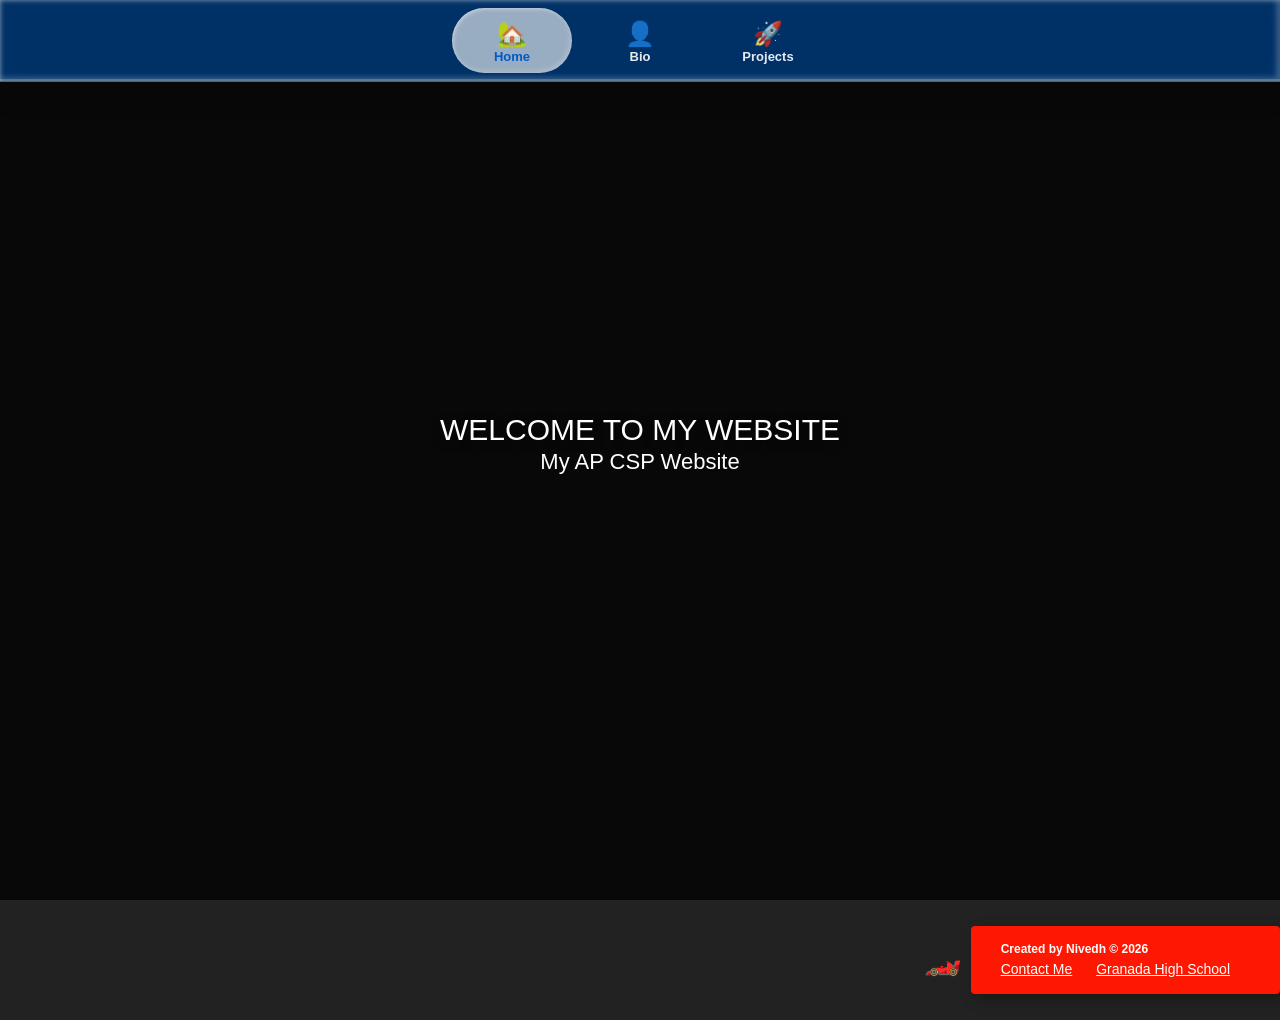
<file: index.html>
<!DOCTYPE html>
<html lang="en">
<head>
    <title>AP CSP First Website</title>
    <meta charset="utf-8">
    <meta name="viewport" content="width=device-width, initial-scale=1">

    <link rel="stylesheet"
          href="https://maxcdn.bootstrapcdn.com/bootstrap/3.4.1/css/bootstrap.min.css">

    <script src="https://ajax.googleapis.com/ajax/libs/jquery/3.7.1/jquery.min.js"></script>
    <script src="https://maxcdn.bootstrapcdn.com/bootstrap/3.4.1/js/bootstrap.min.js"></script>

    <link rel="icon"
          type="image/x-icon"
          href="https://codehs.com/uploads/245f87744f92b34b6a640a0d89ed0a89">

    <link rel="stylesheet" href="style.css">
</head>

<body>

    <!-- NAVBAR -->
    <nav class="menu">

        <a href="index.html" class="active">
            <span style="font-size: 24px">🏡</span>
            <span>Home</span>
        </a>

        <a href="bio.html">
            <span style="font-size: 24px">👤</span>
            <span>Bio</span>
        </a>

        <a href="page.html">
            <span style="font-size: 24px">🚀</span>
            <span>Projects</span>
        </a>
    </nav>


 
    <section class="parallax-container">

        <video autoplay muted loop playsinline class="bg-video">
            <source
                src="https://codehs.com/uploads/2497e238e6005f288401cde1930c427b"
                type="video/mp4">
        </video>

        <div class="video-overlay"></div>

        <div class="hero-content">
            <h1>Welcome to My Website</h1>
            <p>My AP CSP Website</p>
        </div>

    </section>

    
   
    <div class="f1-track-zone">
        <div class="f1-tow-group" id="f1TowGroup">
            <div class="f1-racing-car">🏎️</div>
            <footer class="site-footer">
                <p> 
                <p class="footer-credit">Created by Nivedh © 2026</p>
                <a href ="mailto:rook15knight@gmail.com">Contact Me</a>
                <a href = "https://granadahigh.livermoreschools.org/">Granada High School</a>
                </p>
            </footer>
        </div>
    </div>

 
    <script>
      const trackZone = document.querySelector('.f1-track-zone');
      const towGroup = document.getElementById('f1TowGroup');
      let animationTriggered = false;
    
      window.addEventListener('scroll', () => {
        if (animationTriggered) return;
    
        const trackPosition = trackZone.getBoundingClientRect().top;
        const screenHeight = window.innerHeight;
    
    
        if (trackPosition < screenHeight) {
          animationTriggered = true;
          
          towGroup.classList.add('f1-drive-active');
        }
      });
    </script>
          

        




</body>
</html>
</file>
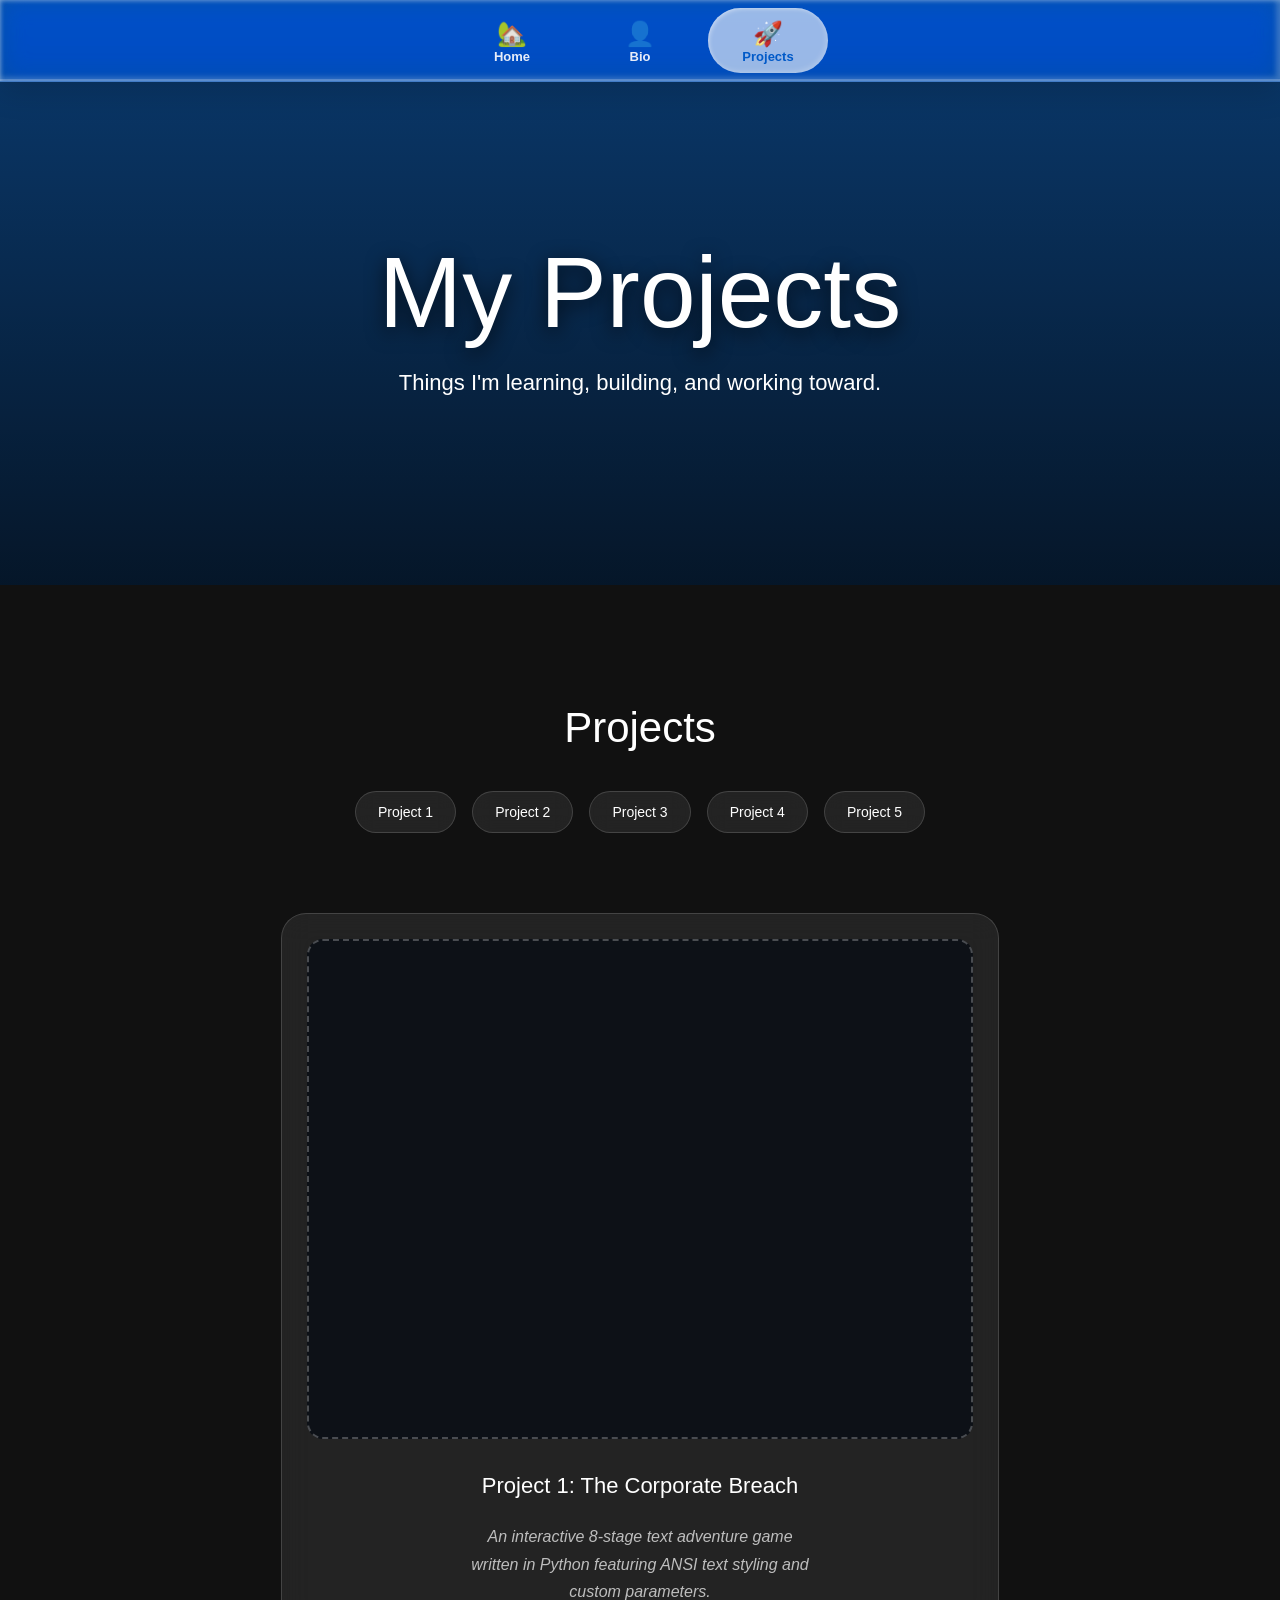
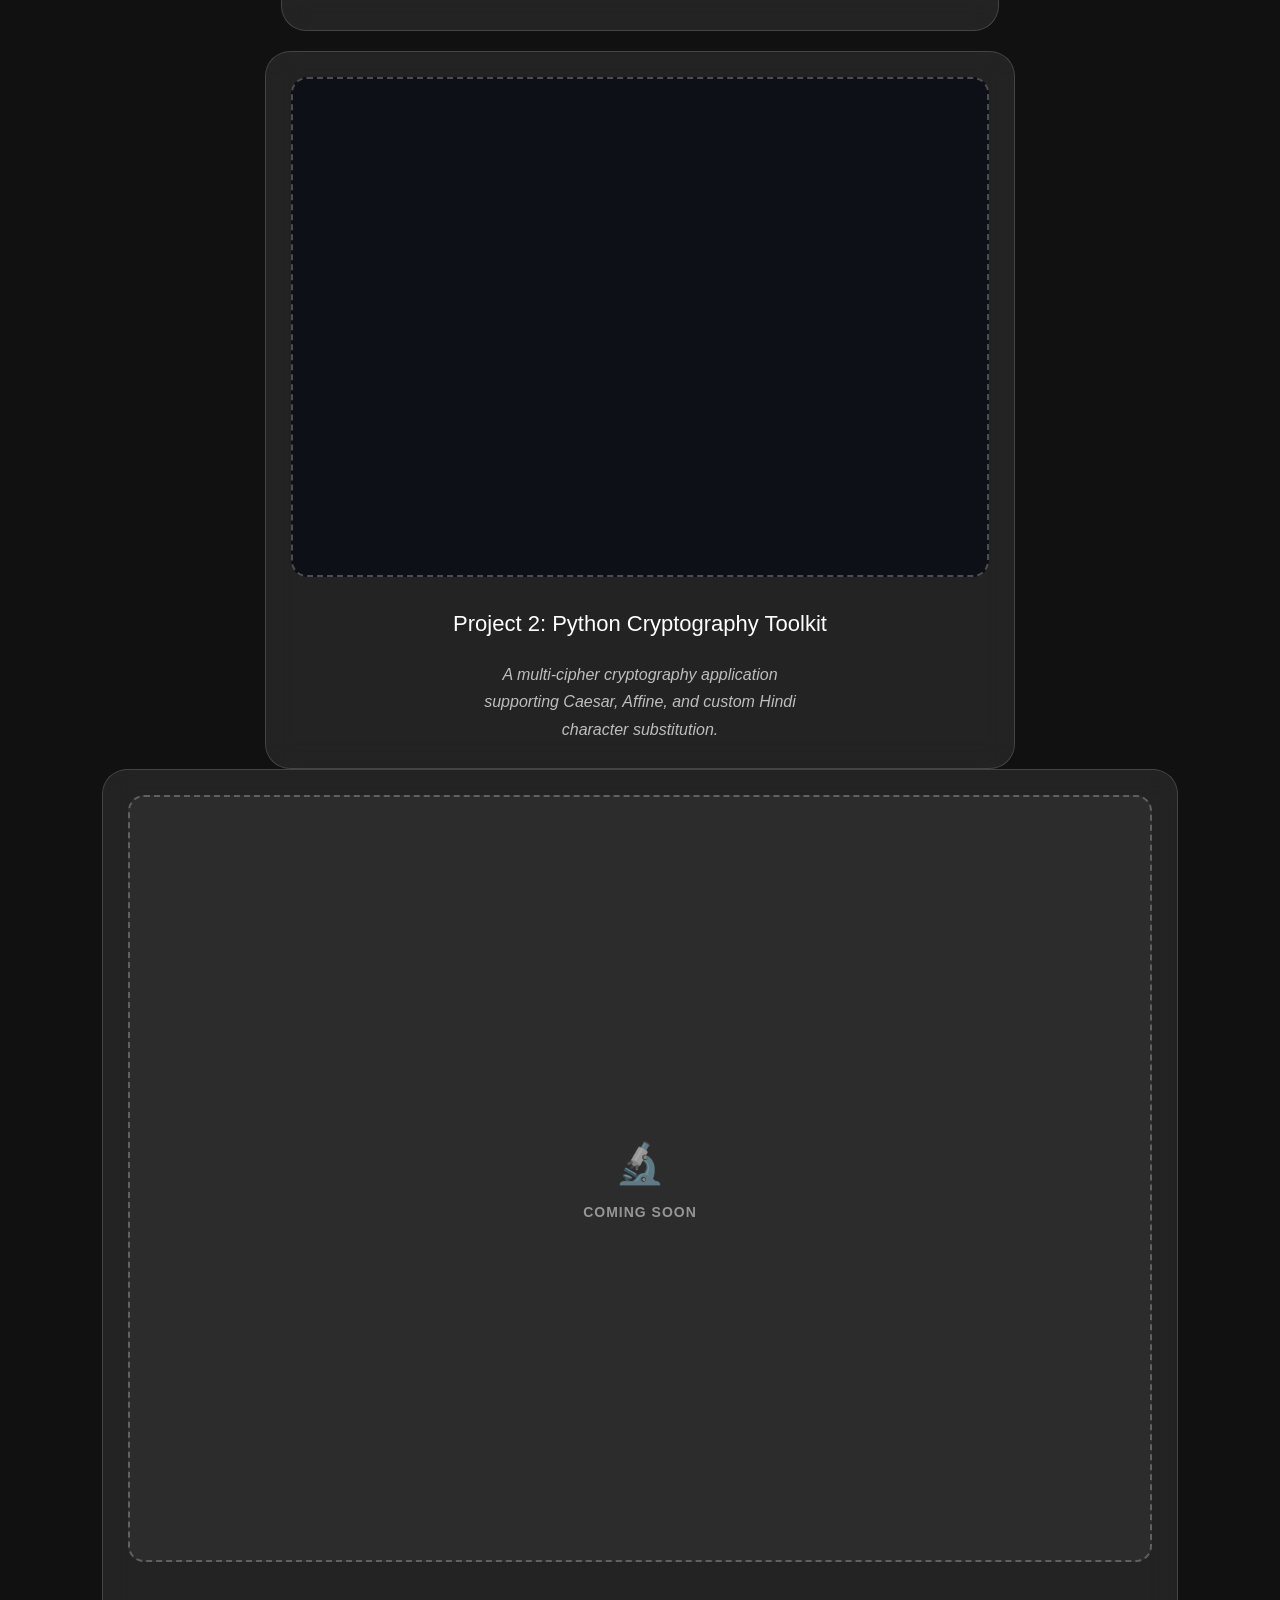
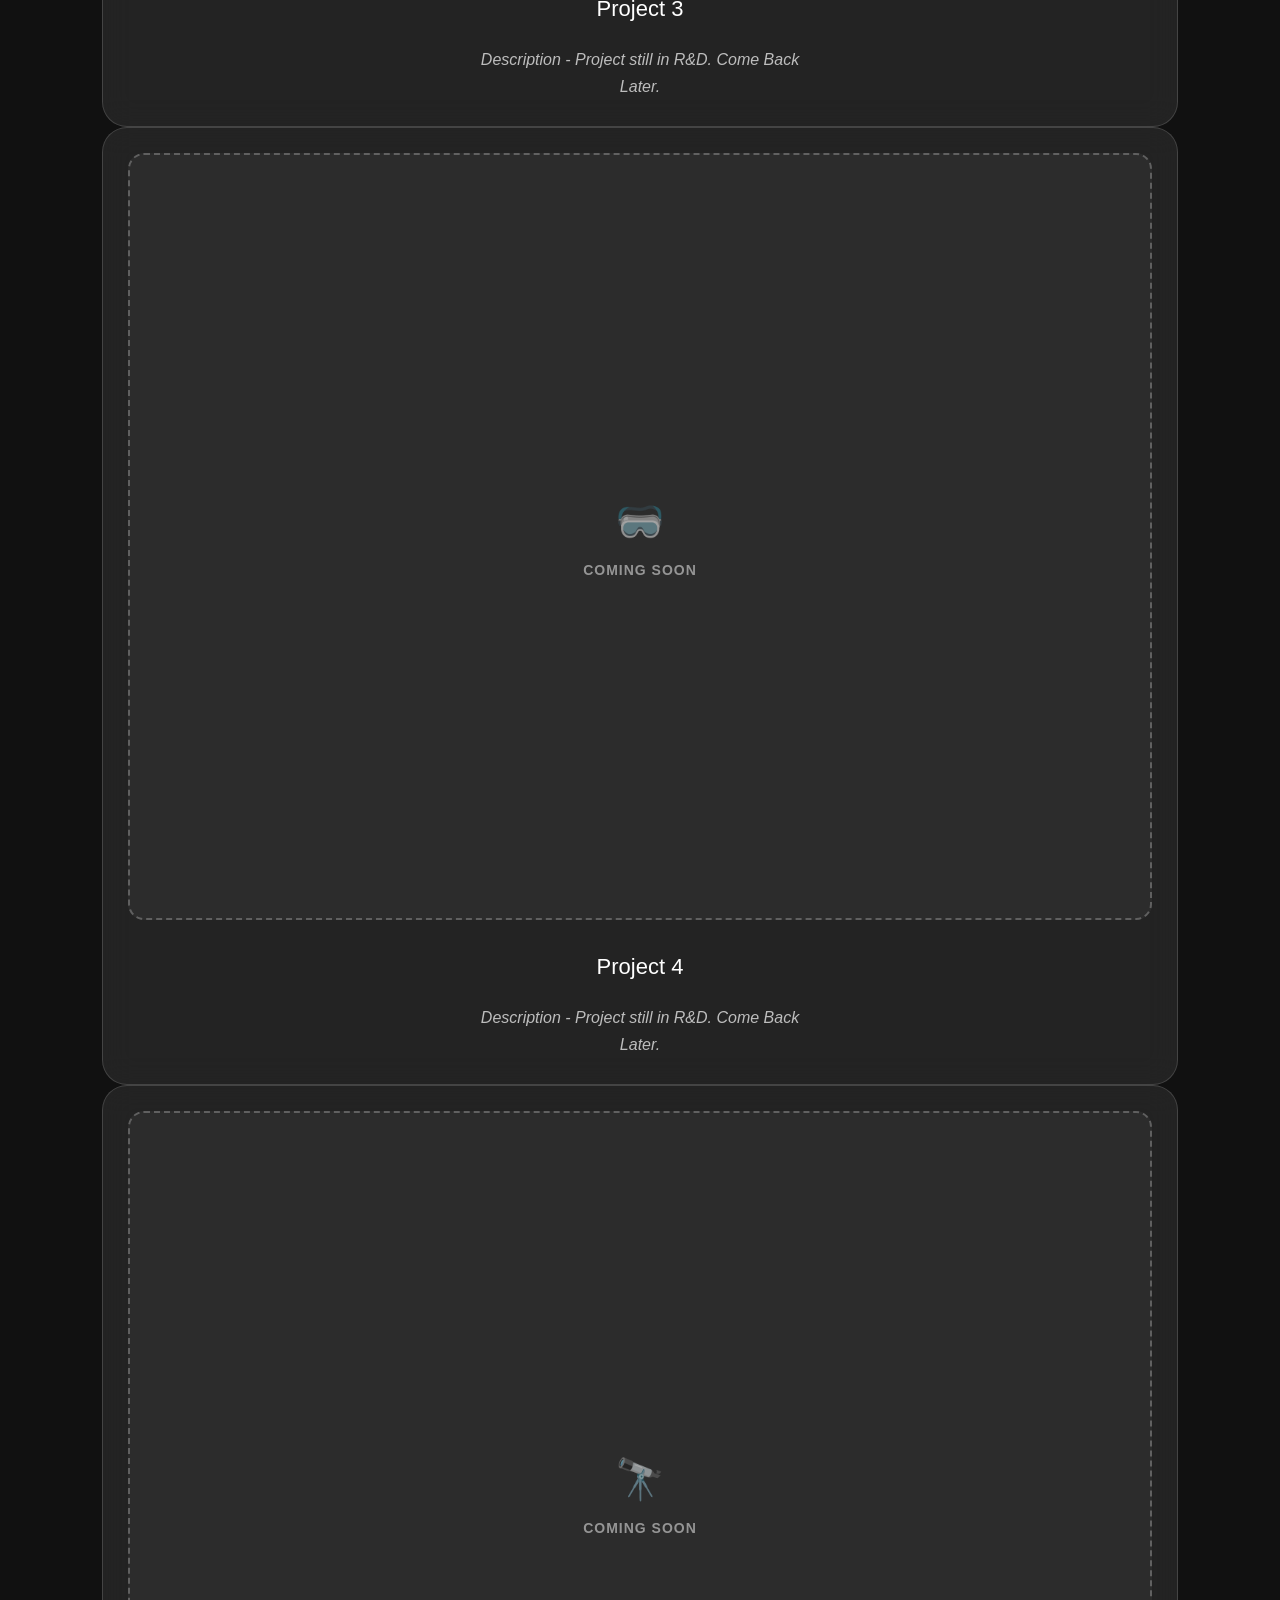
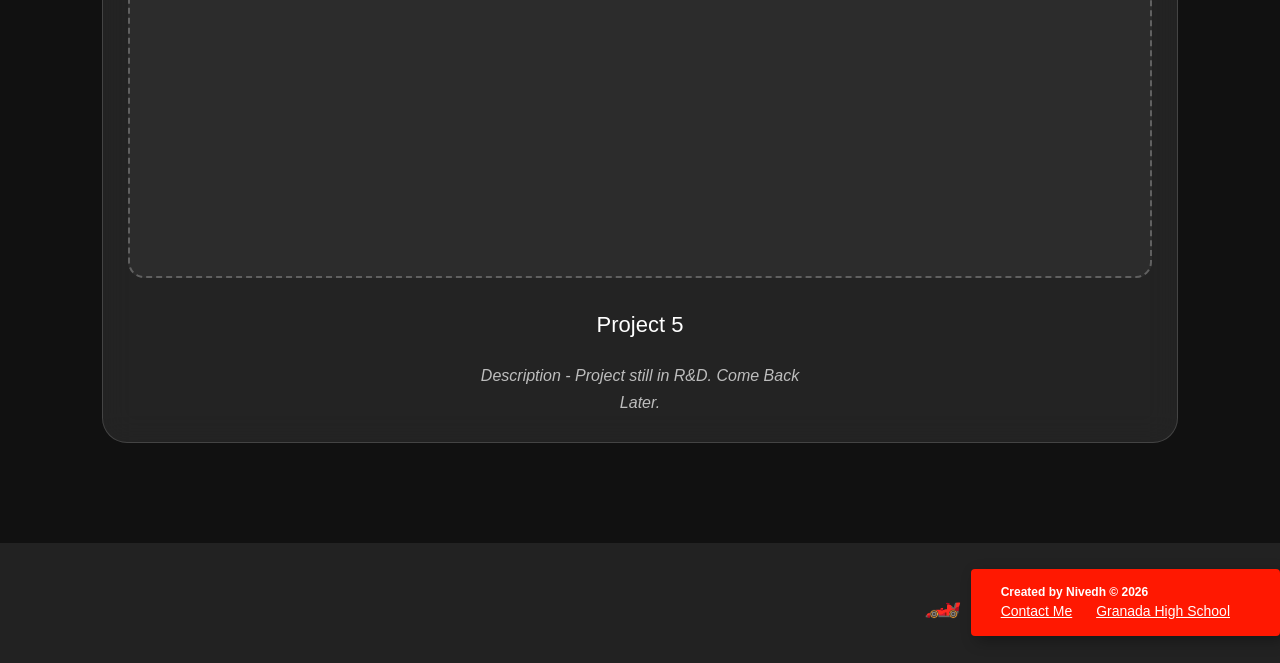
<file: page.html>
<!DOCTYPE html>
<html lang="en">

<head>

    <title>My Projects</title>

    <meta charset="utf-8">

    <meta name="viewport"
          content="width=device-width, initial-scale=1">

    <link rel="stylesheet"
          href="https://maxcdn.bootstrapcdn.com/bootstrap/3.4.1/css/bootstrap.min.css">
          
    <link rel="icon" 
        type="image/x-icon" 
        href="https://codehs.com/uploads/245f87744f92b34b6a640a0d89ed0a89">

    <link rel="stylesheet"
          href="style.css">

</head>


<body>

    <nav class="menu">

        <a href="index.html">
            <span style="font-size: 24px">🏡</span>
            <span>Home</span>
        </a>

        <a href="bio.html">
            <span style="font-size: 24px">👤</span>
            <span>Bio</span>
        </a>

        <a href="page.html" class="active">
            <span style="font-size: 24px">🚀</span>
            <span>Projects</span>
        </a>

    </nav>


    <!-- HERO -->

    <section class="page-hero">

        <div>

            <h1>My Projects</h1>

            <p>
                Things I'm learning, building, and working toward.
            </p>

        </div>

    </section>


    <!-- PROJECTS -->

    <section class="projects">

        <h2>Projects</h2>

        <nav class="project-jumplinks">
            <a href="#project-1">Project 1</a>
            <a href="#project-2">Project 2</a>
            <a href="#project-3">Project 3</a>
            <a href="#project-4">Project 4</a>
            <a href="#project-5">Project 5</a>
        </nav>


        <div class="project-grid">
            
        <!-- PROJECT 1 -->
        <div class="project-card" id="project-1">
        
            <div class="project-frame" style="height: 500px; padding: 0; background-color: #0d1117;">
                <iframe width="100%" 
                        height="100%" 
                        src="https://codehs.com/sandbox/apricotnewt3174/new-sandbox-program-1/embed/?display_mode=runOnly&show_file_tree=False" 
                        frameborder="0" 
                        allowfullscreen 
                        class="video-iframe" 
                        style="border: none; border-radius: 8px;">
                </iframe>
            </div>
        
            <h3>Project 1: The Corporate Breach</h3>
        
            <p class="project-caption">
                An interactive 8-stage text adventure game written in Python featuring ANSI text styling and custom parameters.
            </p>
        
        </div>
        
        </div>

        <!-- PROJECT 2 -->
        <div class="project-card" id="project-2" style="max-width: 750px; margin-left: auto; margin-right: auto;">
            <div class="project-frame" style="height: 500px; padding: 0; background-color: #0d1117;">
                <iframe width="100%" 
                        height="100%" 
                        src="https://pytogether.org/embed/eyJwaWQiOjI4MTM1LCJ0eXBlIjoic25pcHBldCJ9:1xTNt7:8aljPv3_omD82_PivoxRTE2gRH-yf9ljU2Tz3WI_CuM" 
                        frameborder="0" 
                        allowfullscreen 
                        class="video-iframe" 
                        style="border: none; border-radius: 8px;">
                </iframe>
            </div>
        
            <h3>Project 2: Python Cryptography Toolkit</h3>
        
            <p class="project-caption">
                A multi-cipher cryptography application supporting Caesar, Affine, and custom Hindi character substitution.
            </p>
        </div>


            <!-- PROJECT 3 -->
            <div class="project-card" id="project-3">

                <div class="project-frame">
                    <span class="project-frame-icon">🔬</span>
                    <span class="project-frame-label">Coming Soon</span>
                </div>

                <h3>Project 3</h3>

                <p class="project-caption">
                    Description - Project still in R&D. 
                    Come Back Later.
                </p>

            </div>


            <!-- PROJECT 4 -->
            <div class="project-card" id="project-4">

                <div class="project-frame">
                    <span class="project-frame-icon">🥽</span>
                    <span class="project-frame-label">Coming Soon</span>
                </div>

                <h3>Project 4</h3>

                <p class="project-caption">
                    Description - Project still in R&D. 
                    Come Back Later.
                </p>

            </div>


            <!-- PROJECT 5 -->
            <div class="project-card" id="project-5">

                <div class="project-frame">
                    <span class="project-frame-icon">🔭</span>
                    <span class="project-frame-label">Coming Soon</span>
                </div>

                <h3>Project 5</h3>

                <p class="project-caption">
                    Description - Project still in R&D. 
                    Come Back Later.
                </p>

            </div>


        </div>

    </section>


    <div class="f1-track-zone">
        <div class="f1-tow-group" id="f1TowGroup">
            <div class="f1-racing-car">🏎️</div>
            <footer class="site-footer">
                <p> 
                <p class="footer-credit">Created by Nivedh © 2026</p>
                <a href ="mailto:rook15knight@gmail.com">Contact Me</a>
                <a href = "https://granadahigh.livermoreschools.org/">Granada High School</a>
                </p>
            </footer>
        </div>
    </div>


    <script>
    
      const trackZone = document.querySelector('.f1-track-zone');
      const towGroup = document.getElementById('f1TowGroup');
      let animationTriggered = false;
    
      window.addEventListener('scroll', () => {
        if (animationTriggered) return;
    
        const trackPosition = trackZone.getBoundingClientRect().top;
        const screenHeight = window.innerHeight;
    
    
        if (trackPosition < screenHeight) {
          animationTriggered = true;
          
          towGroup.classList.add('f1-drive-active');
        }
      });
    </script>

</body>
</html>
</file>
<file: style.css>
html {
    scroll-behavior: smooth;
}





:root {
    --glass-border: rgba(255, 255, 255, 0.25);
    --ease-spring: cubic-bezier(0.175, 0.885, 0.32, 1.275);
}

* {
    box-sizing: border-box;
}

html {
    scroll-behavior: smooth;
}

body {
    margin: 0;
    font-family: Arial, sans-serif;
    background: #111;
    color: white;
}




.menu {
    position: fixed;

    top: 0;
    left: 0;

    width: 100%;

    padding: 8px 24px;

    display: flex;
    justify-content: center;
    gap: 8px;

    background: rgba(0, 122, 255, 0.4);

    backdrop-filter: blur(12px) saturate(180%) contrast(120%);
    -webkit-backdrop-filter: blur(12px) saturate(180%) contrast(120%);

    border-bottom: 1px solid var(--glass-border);

    box-shadow: 0 10px 30px rgba(0, 0, 0, 0.15);

    z-index: 1000;
}




.menu::after {
    content: "";

    position: absolute;

    inset: 0;

    box-shadow:
        inset 2px 2px 5px -2px rgba(255, 255, 255, 0.4),
        inset -2px -2px 5px 2px rgba(255, 255, 255, 0.2),
        inset 0 -2px 0 rgba(255, 255, 255, 0.2);

    pointer-events: none;
}




.menu a {
    position: relative;

    display: flex;
    flex-direction: column;
    align-items: center;
    justify-content: center;

    flex: 0 1 120px;

    color: rgba(255, 255, 255, 0.9);

    text-decoration: none;

    padding: 10px 20px;

    border-radius: 999px;

    transition:
        background 0.2s ease,
        color 0.2s ease,
        transform 0.2s ease,
        box-shadow 0.3s ease;
}




.menu a svg {
    width: 24px;
    height: 24px;
}




.menu a span {
    font-size: 13px;
    font-weight: 600;

    line-height: 1;

    margin-top: 4px;
}



.menu a:hover {
    background: rgba(255, 255, 255, 0.3);

    box-shadow:
        inset 2px 2px 5px -2px rgba(255, 255, 255, 0.4),
        inset -2px -1px 5px 0 rgba(255, 255, 255, 0.4);

    transform: translateY(-2px);

    color: white;
}




.menu a.active {
    background: rgba(255, 255, 255, 0.6);

    color: rgb(0, 90, 200);

    box-shadow:
        inset 2px 2px 5px -2px rgba(255, 255, 255, 0.6),
        inset -2px -2px 5px rgba(255, 255, 255, 0.2);
}




.menu a:active {
    transform: scale(0.96);
}



.parallax-container {
    position: relative;

    height: 100vh;

    min-height: 600px;

    overflow: hidden;

    display: flex;
    align-items: center;
    justify-content: center;

    isolation: isolate;
}




.bg-video {
    position: absolute;

    top: -10%;
    left: 0;

    width: 100%;
    height: 120%;

    object-fit: cover;

    z-index: -2;

  
}



.video-overlay {
    position: absolute;

    inset: 0;

    background: rgba(0, 0, 0, 0.35);

    z-index: -1;
}


/* Text */

.hero-content {
    text-align: center;

    z-index: 1;

    padding: 20px;
}

.hero-content h1 {
    font-size: clamp(40px, 7vw, 90px);

    margin: 0;

    text-shadow:
        0 3px 10px rgba(0, 0, 0, 0.5);
}

.hero-content p {
    font-size: 22px;
}


.content-section {
    min-height: 500px;

    padding: 120px 10%;

    background: #111;

    text-align: center;
}

.content-section h2 {
    font-size: 40px;
}

.content-section p {
    max-width: 700px;

    margin: 20px auto;

    font-size: 18px;

    line-height: 1.7;
}




@media (max-width: 600px) {

    .menu {
        padding: 6px 8px;
        gap: 2px;
    }

    .menu a {
        padding: 8px 5px;
        flex: 1;
    }

    .menu a span {
        font-size: 11px;
    }

    .menu a svg {
        width: 20px;
        height: 20px;
    }

    .hero-content h1 {
        font-size: 42px;
    }
}



   /*Bio Page CSS*/


.bio-hero {
    min-height: 70vh;

    display: flex;
    align-items: center;
    justify-content: center;

    text-align: center;

    padding: 120px 20px 60px;

    background:
        linear-gradient(
            rgba(0, 80, 160, 0.5),
            rgba(0, 0, 0, 0.8)
        ),
        url("https://images.unsplash.com/photo-1518770660439-4636190af475")
        center / cover;

    background-attachment: fixed;
}

.bio-hero-content h1 {
    font-size: clamp(50px, 8vw, 100px);

    margin: 0;

    text-shadow:
        0 5px 20px rgba(0, 0, 0, 0.6);
}

.bio-hero-content p {
    font-size: 22px;

    margin-top: 20px;
}




.bio-content {
    min-height: 100vh;

    padding: 100px 8%;

    display: grid;

    grid-template-columns:
        repeat(auto-fit, minmax(250px, 1fr));

    gap: 30px;

    background: #111;
}



.bio-card {
    padding: 35px;

    min-height: 300px;

    border-radius: 25px;

    background: rgba(255, 255, 255, 0.08);

    border: 1px solid rgba(255, 255, 255, 0.15);

    backdrop-filter: blur(15px);
    -webkit-backdrop-filter: blur(15px);

    box-shadow:
        0 20px 40px rgba(0, 0, 0, 0.25);

    transition:
        transform 0.3s ease,
        background 0.3s ease;
}



.bio-card:hover {
    transform: translateY(-8px);

    background: rgba(255, 255, 255, 0.13);
}


.bio-card h2 {
    font-size: 30px;

    margin-top: 0;

    margin-bottom: 25px;
}


.bio-card p,
.bio-card li {
    font-size: 17px;

    line-height: 1.7;
}


.bio-card ul {
    padding-left: 20px;
}





/* =========================
   PAGE HERO
========================= */

.page-hero {

    min-height: 65vh;

    display: flex;

    justify-content: center;

    align-items: center;

    text-align: center;

    padding: 120px 20px 60px;

    background:
        linear-gradient(
            rgba(0, 122, 255, 0.4),
            rgba(0, 0, 0, 0.85)
        ),
        url("https://images.unsplash.com/photo-1451187580459-43490279c0fa")
        center / cover;

    background-attachment: fixed;
}


.page-hero h1 {

    font-size: clamp(50px, 8vw, 100px);

    margin: 0;

    text-shadow:
        0 5px 20px rgba(0, 0, 0, 0.7);
}


.page-hero p {

    font-size: 22px;

    margin-top: 20px;
}



   /*PROJECTS*/


.projects {

    padding: 100px 8%;

    min-height: 100vh;

    background: #111;

    text-align: center;
}


.projects > h2 {

    font-size: 42px;

    margin-bottom: 60px;
}


/* Grid */

.project-grid {

    display: grid;

    grid-template-columns:
        repeat(auto-fit, minmax(250px, 1fr));

    gap: 30px;

    max-width: 1200px;

    margin: auto;
}


/* Cards */

.project-card {

    padding: 40px 30px;

    min-height: 320px;

    display: flex;

    flex-direction: column;

    justify-content: center;

    align-items: center;

    border-radius: 25px;

    background: rgba(255, 255, 255, 0.08);

    border: 1px solid rgba(255, 255, 255, 0.15);

    backdrop-filter: blur(15px);

    -webkit-backdrop-filter: blur(15px);

    transition:
        transform 0.3s ease,
        background 0.3s ease,
        box-shadow 0.3s ease;
}


/* Hover */

.project-card:hover {

    transform: translateY(-10px);

    background: rgba(255, 255, 255, 0.13);

    box-shadow:
        0 20px 50px rgba(0, 0, 0, 0.35);
}


/* Icon */

.project-icon {

    font-size: 50px;

    margin-bottom: 20px;
}


/* Title */

.project-card h3 {

    font-size: 26px;

    margin-bottom: 15px;
}


/* Description */

.project-card p {

    font-size: 16px;

    line-height: 1.7;

    max-width: 350px;
}

 body {
    margin: 0;
    font-family: Arial, sans-serif;
    overflow-x: hidden; /* Prevents horizontal scrollbars during animation */
    background-color: #111;
    color: white;
}

        /* Your Parallax Video Section */
.parallax-container {
    position: relative;
    height: 100vh;
    display: flex;
    align-items: center;
    justify-content: center;
    overflow: hidden;
}

.bg-video {
    position: absolute;
    top: 50%;
    left: 50%;
    width: 100%;
    height: 100%;
    object-fit: cover;
    transform: translate(-50%, -50%);
    z-index: -2;
}

 .video-overlay {
    position: absolute;
    top: 0;
    left: 0;
    width: 100%;
    height: 100%;
    background: rgba(0, 0, 0, 0.5);
    z-index: -1;
}

  .hero-content h1 {
    font-size: 3rem;
    text-transform: uppercase;
}

        /* --- 🏎️ HORIZONTAL DRAG ANIMATION CSS --- */
        
        /* The area that triggers the scroll effect */
.f1-track-zone {
    position: relative;
    height: 120px; /* Tall enough to fit the car and footer neatly */
    background: #222;
    overflow: hidden;
    display: flex;
    align-items: center;
}

        /* The container holding both the car and footer side-by-side */
.f1-tow-group {
    display: flex;
    align-items: center;
    width: max-content; /* Keeps them in a single straight line */
    position: absolute;
    right: 0;
            
            /* Start hidden completely off-screen to the left */
            /* -100% moves the footer and car out of view */
    transform: translateX(100%); 
            
            
    transition: transform 1.5s cubic-bezier(0.25, 1, 0.5, 1); 
        }

        /* When active, the car drives out to the desired position */
        /* Adjust the percentage to control how far onto the screen they stop */
.f1-tow-group.f1-drive-active {
    transform: translateX(0%); 
}

        /* The racing car leading the pack */
        /* Since it moves left-to-right, we use order: 2 to put it in front */
.f1-racing-car {
    font-size: 3rem;
    order: 1; 
    margin-right: 10px; /* Creates a small gap between the car and the footer */
}

        /* The footer being dragged behind the car */
.site-footer {
    order: 2; /* Puts the footer behind the car */
    background-color: #ff1801; /* F1 Red */
    color: white;
    padding: 15px 30px;
    border-radius: 4px;
    box-shadow: 5px 5px 15px rgba(0,0,0,0.3);
        }

.site-footer p {
    margin: 0;
    font-weight: bold;
    font-size: 1.2rem;
    white-space: nowrap; /* Keeps the text on one line */
    color: white;
}
        
.site-footer a {
    color: white;
    text-decoration: underline;
    margin-right: 20px;
}
        
.parallax-container {
    min-height: 500px; 
    position: relative;
    
    background-image: url("https://codehs.com/uploads/b738db573711b87b618a3c63c00d8b3c");
    
    background-attachment: fixed;
    background-position: center;
    background-repeat: no-repeat;
    background-size: cover;
    
    overflow: hidden;
}

.image-overlay {
    position: absolute;
    top: 0;
    left: 0;
    width: 100%;
    height: 100%;
    background-color: rgba(0, 0, 0, 0.4); 
    z-index: 1;
}

.hero-content {
    z-index: 2;
}

.profile-photo {
    width: 240px; 
    height: 240px; 
    border-radius: 50%; 
    object-fit: cover; 
    border: 4px solid rgba(255, 255, 255, 0.6); 
    box-shadow: 0 10px 30px rgba(0, 0, 0, 0.4); 
    margin-bottom: 20px;

}


button {
  align-items: center;
  background-image: linear-gradient(144deg, #af40ff, #5b42f3 50%, #00ddeb);
  border: 0;
  border-radius: 8px;
  box-shadow: rgba(151, 65, 252, 0.2) 0 15px 30px -5px;
  box-sizing: border-box;
  color: #ffffff;
  display: flex;
  font-size: 18px;
  justify-content: center;
  line-height: 1em;
  max-width: 100%;
  min-width: 140px;
  padding: 3px;
  text-decoration: none;
  user-select: none;
  -webkit-user-select: none;
  touch-action: manipulation;
  white-space: nowrap;
  cursor: pointer;
  transition: all 0.3s;
}

button:active,
button:hover {
  outline: 0;
}

button span {
  background-color: rgb(5, 6, 45);
  padding: 16px 24px;
  border-radius: 6px;
  width: 100%;
  height: 100%;
  transition: 300ms;

  display: flex;
  align-items: center;
  justify-content: center;
}


button:hover span {
  background: none;
}

button:active {
  transform: scale(0.9);
}

/* 1. Center the section heading */
.projects h2 {
  text-align: center;
  margin-bottom: 40px;
}

/* 2. Center the entire layout grid on the screen */
.project-grid {
  display: flex;
  flex-wrap: wrap;         /* Allows cards to wrap to a new row on small screens */
  justify-content: center; /* Horizontally centers the cards on the page */
  gap: 30px;               /* Creates equal spacing between all cards */
  max-width: 1200px;       /* Limits grid width on wide desktop screens */
  margin: 0 auto;          /* Centers the entire container itself on the page */
  padding: 20px;
}

/* 3. Center the icon and button inside each card */
.project-card {
  display: flex;
  flex-direction: column;  /* Places the icon on top of the button */
  align-items: center;     /* Centers the icon and button horizontally */
  gap: 15px;               /* Adds breathing room between the icon and button */
}

/* 4. Center the project icons themselves */
.project-icon {
  font-size: 5rem;         /* Makes emojis look clean and visible */
  text-align: center;
}

/* From Uiverse.io by codebykay101 */ 
.container {
  position: relative;
  display: flex;
  justify-content: center;
  align-items: center;
  margin-top: 15px;
  margin-bottom: 10px;
}

.container .glass {
  position: relative;
  width: 180px;
  height: 200px;
  background: linear-gradient(#fff2, transparent);
  border: 1px solid rgba(255, 255, 255, 0.1);
  box-shadow: 0 25px 25px rgba(0, 0, 0, 0.25);
  display: flex;
  justify-content: center;
  align-items: center;
  transition: 0.5s;
  border-radius: 10px;
  margin: 0 -45px;
  backdrop-filter: blur(10px);
  transform: rotate(calc(var(--r) * 1deg));
}

.container:hover .glass {
  transform: rotate(0deg);
  margin: 0 10px;
}

.container .glass::before {
  content: attr(data-text);
  position: absolute;
  bottom: 0;
  width: 100%;
  height: 40px;
  background: rgba(255, 255, 255, 0.05);
  display: flex;
  justify-content: center;
  align-items: center;
  color: #fff;
  transition: background 0.3s ease, color 0.3s ease;
}

.glass-link:hover .glass::before {
    background: rgba(0, 122, 255, 0.25);
    color: #fff;
    text-decoration: underline;
    text-underline-offset: 3px;
}

.container .glass svg {
  font-size: 2.5em;
  fill: #fff;
}

.glass-link {
    text-decoration: none;
    display: inline-block;
}

.glass-showcase {
    display: flex;
    justify-content: center;
    align-items: center;
    padding: 80px 20px;
    background: #111;
}

.glass-icon {
    width: 10em;
    height: 10em;
    object-fit: contain;
    display: block;
    margin-bottom: 25px;
}

.project-jumplinks {
    display: flex;
    justify-content: center;
    flex-wrap: wrap;
    gap: 16px;
    margin-bottom: 60px;
}

.project-jumplinks a {
    color: white;
    text-decoration: none;
    padding: 10px 22px;
    border-radius: 999px;
    background: rgba(255, 255, 255, 0.08);
    border: 1px solid rgba(255, 255, 255, 0.15);
    backdrop-filter: blur(10px);
    -webkit-backdrop-filter: blur(10px);
    transition: background 0.2s ease, transform 0.2s ease;
}

.project-jumplinks a:hover {
    background: rgba(255, 255, 255, 0.2);
    transform: translateY(-2px);
}

.project-card {
    scroll-margin-top: 100px;
    display: flex;
    flex-direction: column;
    padding: 25px;
}

.project-card h3 {
    font-size: 22px;
    margin: 20px 0 10px;
}

.project-frame {
    width: 100%;
    aspect-ratio: 4 / 3;
    border: 2px dashed rgba(255, 255, 255, 0.25);
    border-radius: 16px;
    background: rgba(255, 255, 255, 0.04);
    display: flex;
    flex-direction: column;
    align-items: center;
    justify-content: center;
    gap: 10px;
    transition: border-color 0.3s ease, background 0.3s ease;
}

.project-card:hover .project-frame {
    border-color: rgba(255, 255, 255, 0.5);
    background: rgba(255, 255, 255, 0.07);
}

.project-frame-icon {
    font-size: 40px;
    opacity: 0.6;
}

.project-frame-label {
    font-size: 14px;
    font-weight: 600;
    letter-spacing: 1px;
    text-transform: uppercase;
    color: rgba(255, 255, 255, 0.5);
}

.project-caption {
    font-size: 15px;
    line-height: 1.6;
    color: rgba(255, 255, 255, 0.7);
    font-style: italic;
    margin: 0;
}
</file>
